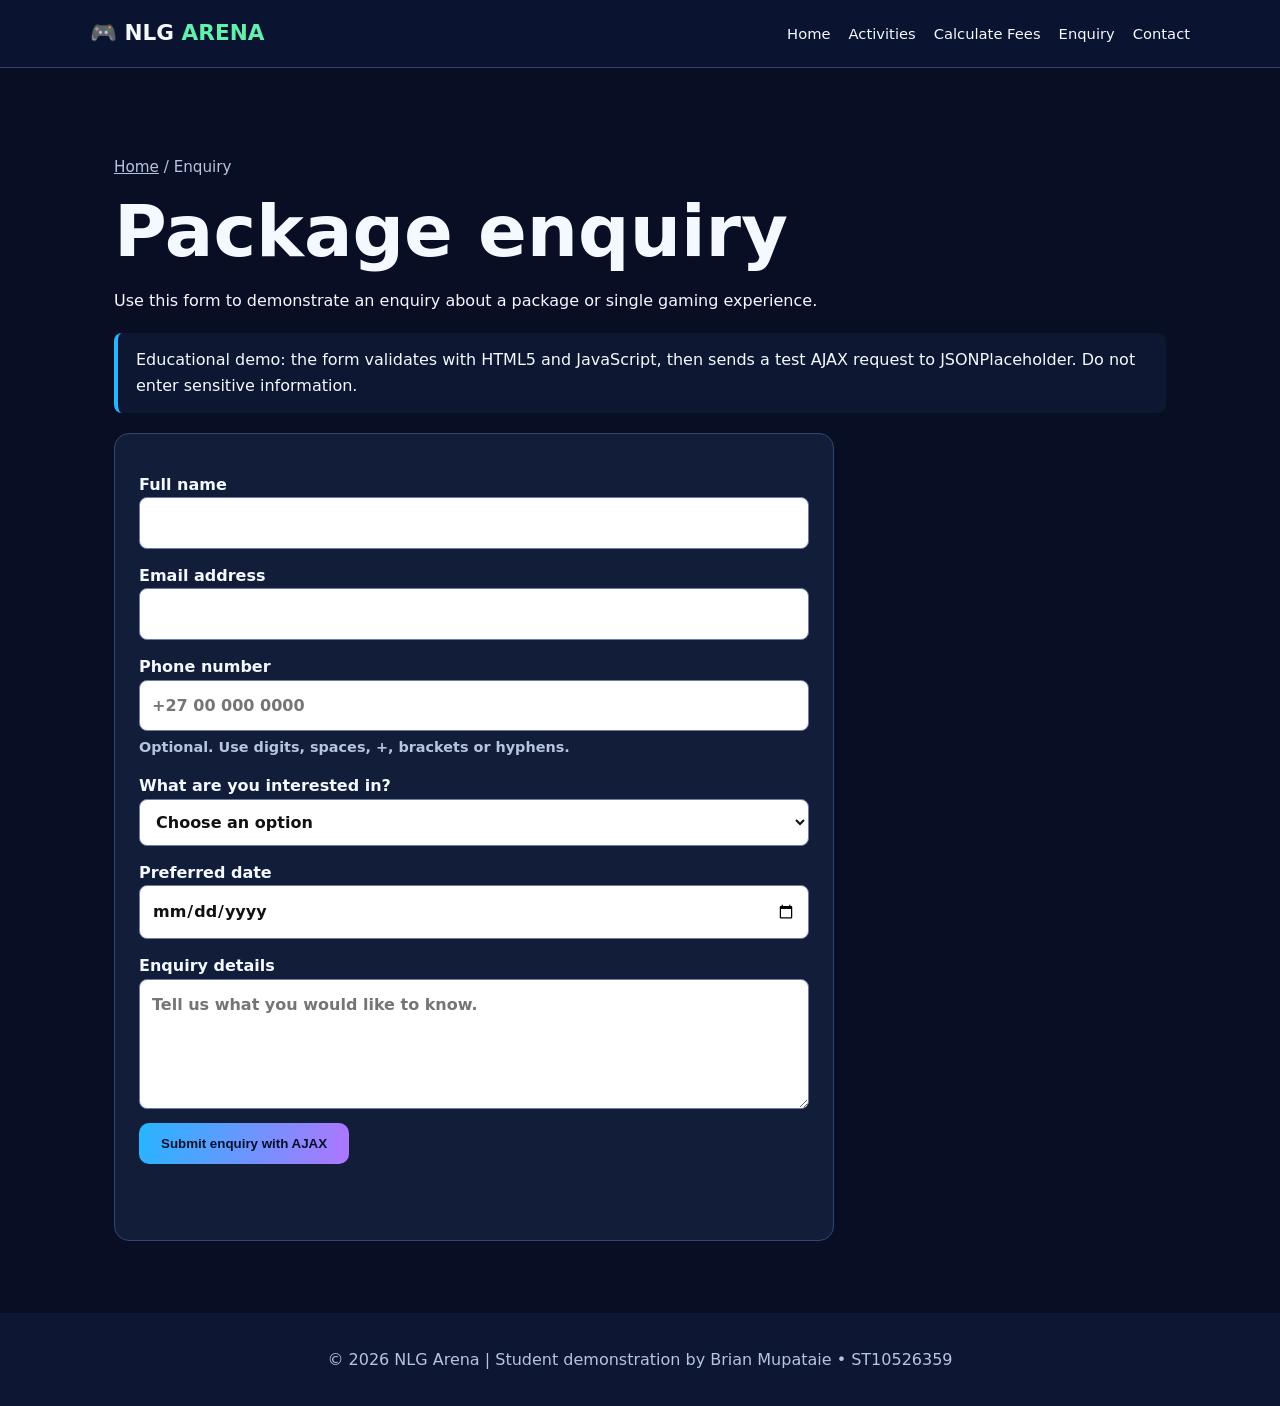
<file: enquiry.html>
<!doctype html><html lang="en"><head><meta charset="utf-8"><meta name="viewport" content="width=device-width,initial-scale=1"><meta name="description" content="Send an enquiry about gaming packages and experiences for the Next Level Gaming student project."><meta name="author" content="Brian Mupataie"><meta name="robots" content="index,follow"><link rel="canonical" href="https://st10526359.github.io/Next-Level-Gaming-Esports-Arena/enquiry.html"><title>Enquiry | Next Level Gaming</title><link rel="stylesheet" href="style.css"></head><body><header><a class="logo" href="index.html">🎮 NLG <span>ARENA</span></a><button id="menu" aria-label="Toggle navigation" aria-expanded="false">☰</button><nav id="nav" aria-label="Main navigation"><a href="index.html">Home</a><a href="index.html#activities">Activities</a><a href="index.html#booking">Calculate Fees</a><a href="enquiry.html" aria-current="page">Enquiry</a><a href="contact.html">Contact</a></nav></header><main class="page-main"><p class="breadcrumbs"><a href="index.html">Home</a> / Enquiry</p><h1 class="page-title">Package enquiry</h1><p>Use this form to demonstrate an enquiry about a package or single gaming experience.</p><div class="callout">Educational demo: the form validates with HTML5 and JavaScript, then sends a test AJAX request to JSONPlaceholder. Do not enter sensitive information.</div><form id="enquiryForm" class="form-card" novalidate><label for="enquiryName">Full name<input id="enquiryName" name="name" autocomplete="name" required minlength="2" maxlength="80"></label><label for="enquiryEmail">Email address<input id="enquiryEmail" name="email" type="email" autocomplete="email" required></label><label for="enquiryPhone">Phone number<input id="enquiryPhone" name="phone" type="tel" autocomplete="tel" pattern="[0-9+ ()-]{7,20}" placeholder="+27 00 000 0000"><span class="field-help">Optional. Use digits, spaces, +, brackets or hyphens.</span></label><label for="interest">What are you interested in?<select id="interest" name="interest" required><option value="">Choose an option</option><option>Ultimate Gamer Pass</option><option>VIP Gaming Experience</option><option>Esports Training Package</option><option>Birthday Party Package</option><option>Virtual Reality Experience</option><option>Racing Simulator Challenge</option><option>Escape Room Challenge</option></select></label><label for="preferredDate">Preferred date<input id="preferredDate" name="preferredDate" type="date"></label><label for="enquiryMessage">Enquiry details<textarea id="enquiryMessage" name="message" required minlength="10" maxlength="1000" placeholder="Tell us what you would like to know."></textarea></label><button class="btn" type="submit">Submit enquiry with AJAX</button><p id="enquiryStatus" class="status" role="status" aria-live="polite"></p></form></main><footer><p>© 2026 NLG Arena | Student demonstration by Brian Mupataie • ST10526359</p></footer><script src="forms.js"></script></body></html>
</file>
<file: style.css>
:root{--bg:#080e24;--panel:#121d3a;--panel2:#0e1731;--text:#f4f8ff;--muted:#b6c5df;--blue:#27b5ff;--purple:#ae76ff;--green:#63efae;--border:#34466f;--danger:#ff9f9f}*{box-sizing:border-box}html{scroll-behavior:smooth}body{margin:0;background:var(--bg);color:var(--text);font-family:system-ui,-apple-system,Segoe UI,Arial,sans-serif;line-height:1.6}a{color:var(--blue)}header{position:sticky;top:0;z-index:20;background:#0b1430f5;border-bottom:1px solid #30436a;display:flex;align-items:center;justify-content:space-between;padding:16px max(5%,calc((100% - 1100px)/2))}.logo{font-size:1.35rem;font-weight:900;color:var(--text);text-decoration:none}.logo span{color:var(--green)}nav{display:flex;gap:18px;align-items:center}nav a{color:var(--text);text-decoration:none;font-size:.92rem}nav a:hover,nav a:focus{color:var(--blue)}#menu{display:none}main{min-height:70vh}section,.page-main{max-width:1100px;margin:auto;padding:72px 24px;scroll-margin-top:80px}.hero{min-height:65vh;display:flex;flex-direction:column;align-items:flex-start;justify-content:center;background:radial-gradient(circle at 75% 35%,#34216a 0%,transparent 45%)}.tag{letter-spacing:.2em;color:var(--green);font-weight:700;font-size:.82rem}h1{font-size:clamp(3rem,9vw,6.5rem);line-height:1.05;margin:18px 0}h1 em{font-style:normal;color:var(--blue)}.page-title{font-size:clamp(2.4rem,7vw,4.5rem);margin:10px 0 18px}h2{font-size:clamp(1.9rem,4vw,2.5rem);margin:0 0 20px}h3{line-height:1.25}p{max-width:780px}.muted{color:var(--muted)}.hero-actions{display:flex;gap:12px;flex-wrap:wrap}.btn{display:inline-block;border:0;border-radius:10px;background:linear-gradient(100deg,var(--blue),var(--purple));color:#071128;font-weight:800;padding:13px 22px;cursor:pointer;text-decoration:none}.btn:hover,.btn:focus{filter:brightness(1.08)}.btn.secondary{background:transparent;color:var(--text);border:1px solid var(--blue)}.grid{display:grid;grid-template-columns:repeat(auto-fit,minmax(230px,1fr));gap:18px}.card,.panel,.form-card,.map-card{border:1px solid var(--border);background:var(--panel);border-radius:15px;padding:24px}.card{display:flex;flex-direction:column;gap:10px}.card h3{margin:0}.card p{margin:0}.card strong{color:var(--green)}.card .btn{margin-top:auto;align-self:flex-start}.stats{display:grid;grid-template-columns:repeat(3,minmax(0,1fr));gap:14px;margin-top:28px}.stats article{background:var(--panel);border:1px solid var(--border);border-radius:14px;padding:20px}.stats strong{display:block;font-size:2rem;color:var(--green)}.toolbar{display:grid;gap:12px;margin:24px 0}.toolbar label{font-weight:700}.toolbar input{max-width:520px}.tabs{display:flex;gap:10px;flex-wrap:wrap}.tab{border:1px solid var(--border);background:var(--panel);color:var(--text);padding:9px 16px;border-radius:999px;cursor:pointer}.tab.active{border-color:var(--blue);color:var(--blue)}.option{display:flex;gap:12px;padding:12px 0;border-bottom:1px solid #30416b;align-items:center}.option input{width:20px;height:20px}.option .option-price{margin-left:auto;color:var(--green)}.total{max-width:480px;margin:22px 0}.total p{display:flex;justify-content:space-between}.grand{border-top:1px solid #607095;padding-top:12px;font-size:1.25rem}label{display:block;margin:14px 0;font-weight:650}input:not([type=checkbox]),textarea,select{display:block;width:100%;padding:12px;border-radius:8px;border:1px solid #6d7da1;background:#fff;color:#111;font:inherit}textarea{min-height:130px;resize:vertical}.form-card{max-width:720px}.field-help{display:block;color:var(--muted);font-size:.9rem;margin-top:5px}.status{min-height:1.5em;margin-top:12px}.status.error{color:var(--danger)}.status.success{color:var(--green)}.gallery-grid{display:grid;grid-template-columns:repeat(3,1fr);gap:16px}.gallery-item{padding:0;border:1px solid var(--border);border-radius:14px;overflow:hidden;background:var(--panel);cursor:pointer}.gallery-item img{display:block;width:100%;aspect-ratio:16/10;object-fit:cover}.accordion{display:grid;gap:12px}.accordion article{border:1px solid var(--border);border-radius:12px;background:var(--panel);overflow:hidden}.accordion-trigger{width:100%;text-align:left;background:transparent;color:var(--text);border:0;padding:18px;font:inherit;font-weight:800;cursor:pointer}.accordion-panel{padding:0 18px 18px}.modal{max-width:560px;width:calc(100% - 32px);background:var(--panel);color:var(--text);border:1px solid var(--border);border-radius:16px;padding:28px}.modal::backdrop{background:#000b}.modal-close{float:right;background:transparent;border:0;color:var(--text);font-size:2rem;cursor:pointer}.lightbox{position:fixed;inset:0;z-index:50;background:#000d;display:flex;align-items:center;justify-content:center;padding:30px}.lightbox[hidden]{display:none}.lightbox img{max-width:min(1000px,90vw);max-height:82vh;border-radius:12px}.lightbox button{position:fixed;top:18px;right:24px;background:#fff;color:#111;border:0;border-radius:999px;width:44px;height:44px;font-size:1.8rem;cursor:pointer}.map-card{margin-top:30px}.map{height:380px;border-radius:12px;overflow:hidden;background:#1a2443}.breadcrumbs{font-size:.95rem;color:var(--muted)}.breadcrumbs a{color:var(--muted)}.callout{border-left:4px solid var(--blue);background:var(--panel2);padding:14px 18px;border-radius:8px;margin:20px 0}footer{text-align:center;background:#0d1632;padding:30px;color:var(--muted)}footer p{margin:4px auto}footer a{color:var(--text)}@media(max-width:760px){#menu{display:block;background:transparent;border:1px solid #8195bd;border-radius:6px;color:#fff;font-size:1.3rem}nav{display:none;position:absolute;top:64px;left:0;right:0;background:#0b1430;flex-direction:column;align-items:flex-start;padding:24px}nav.open{display:flex}section,.page-main{padding:52px 20px}.hero{min-height:56vh}.stats{grid-template-columns:1fr}.gallery-grid{grid-template-columns:1fr}}@media(prefers-reduced-motion:reduce){html{scroll-behavior:auto}}
</file>
